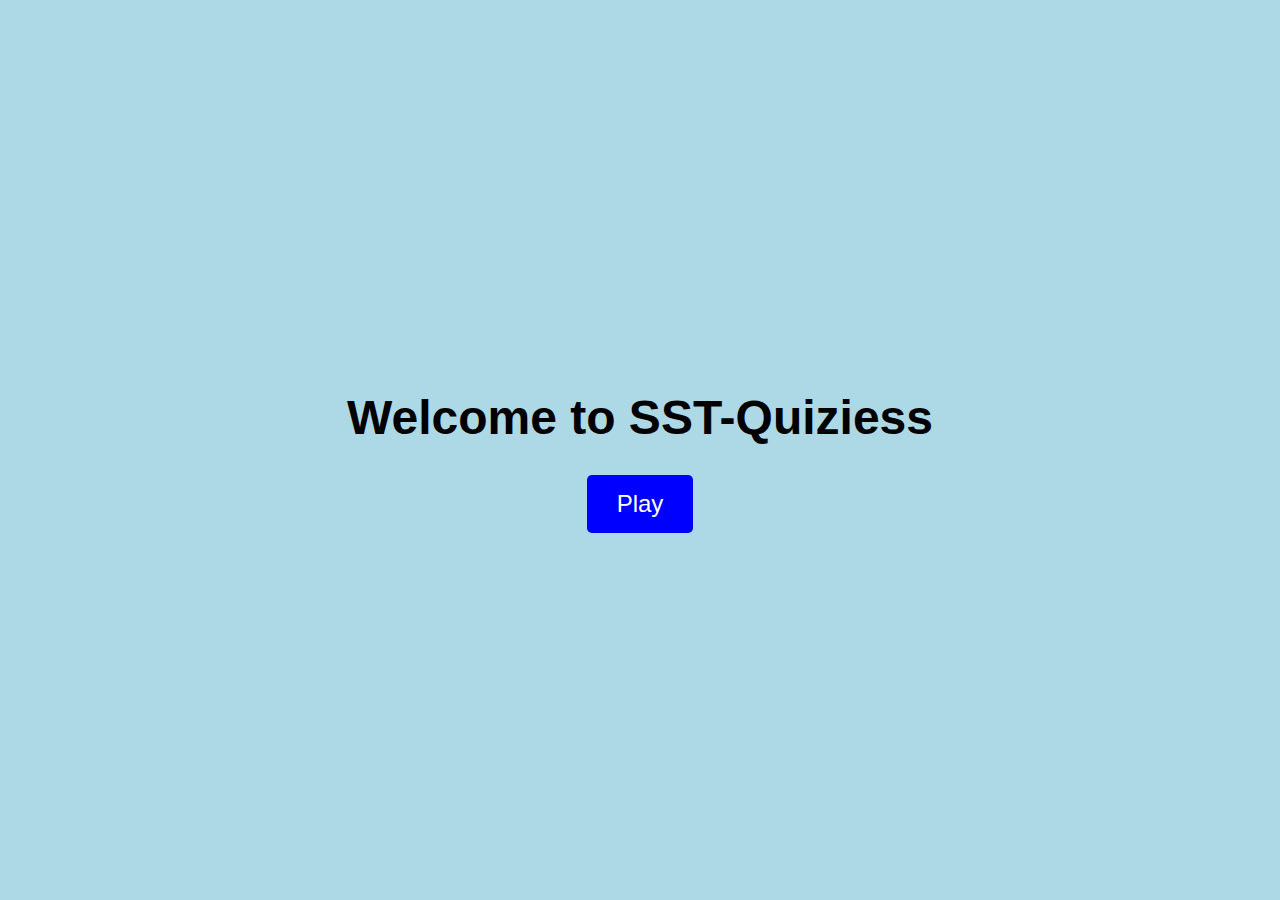
<file: index.html>
<!DOCTYPE html>
<html lang="en">
<head>
    <meta charset="UTF-8">
    <meta name="viewport" content="width=device-width, initial-scale=1.0">
    <title>SST-Quiziess </title>
    <link rel="stylesheet" href="styles.css">
</head>
<body>
    <div class="container">
        <h1>Welcome to SST-Quiziess</h1>
        <a href="game.html" class="button">Play</a>
    </div>
</body>
</html>
</file>
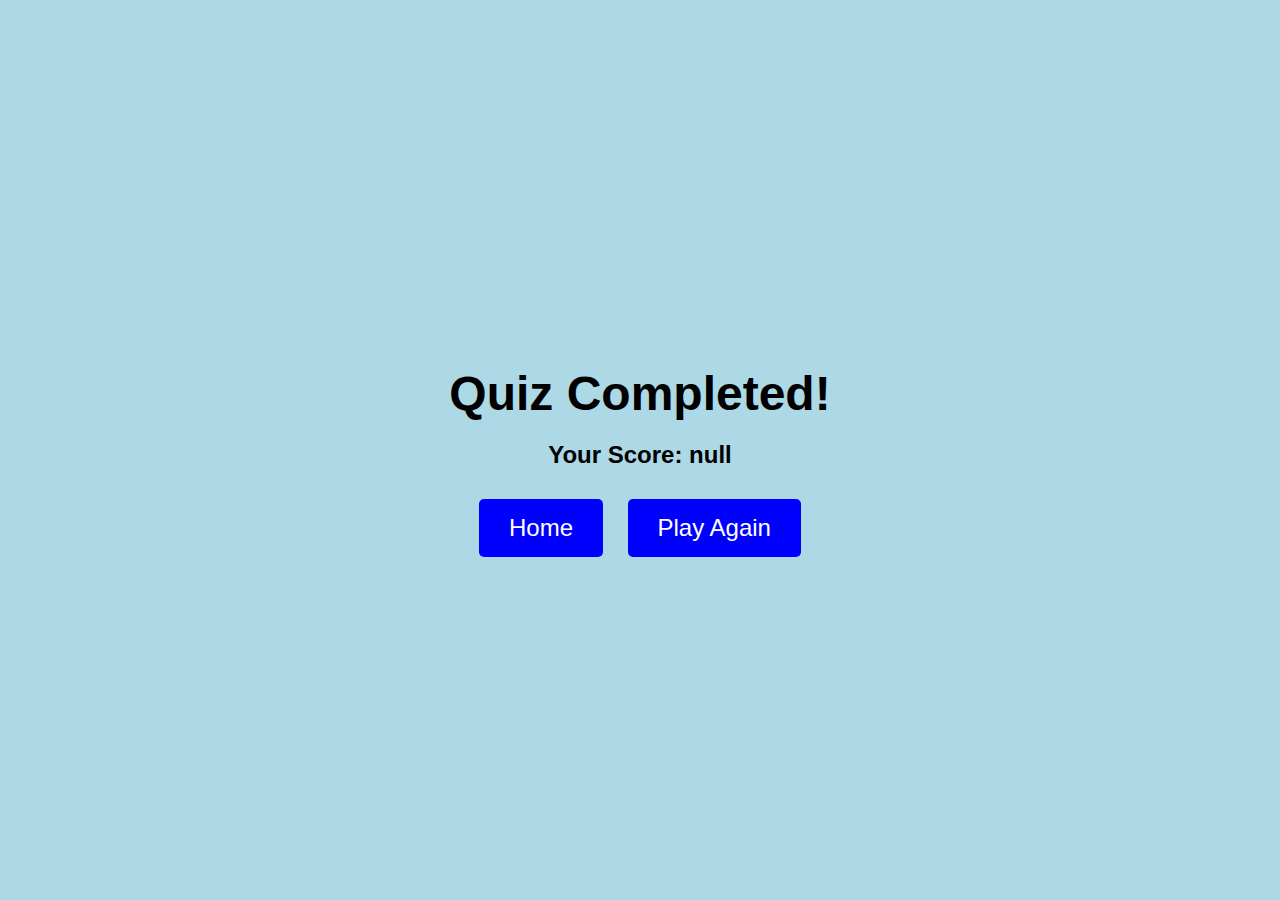
<file: end.html>
<!DOCTYPE html>
<html lang="en">
<head>
    <meta charset="UTF-8">
    <meta name="viewport" content="width=device-width, initial-scale=1.0">
    <title>Quiz End</title>
    <link rel="stylesheet" href="styles.css">
</head>
<body>
    <div class="container">
        <h1>Quiz Completed!</h1>
        <h2 id="finalScore">Your Score: 0</h2>
        <a href="index.html" class="button">Home</a>
        <a href="game.html" class="button">Play Again</a>
    </div>
    <script src="end.js"></script>
</body>
</html>
</file>
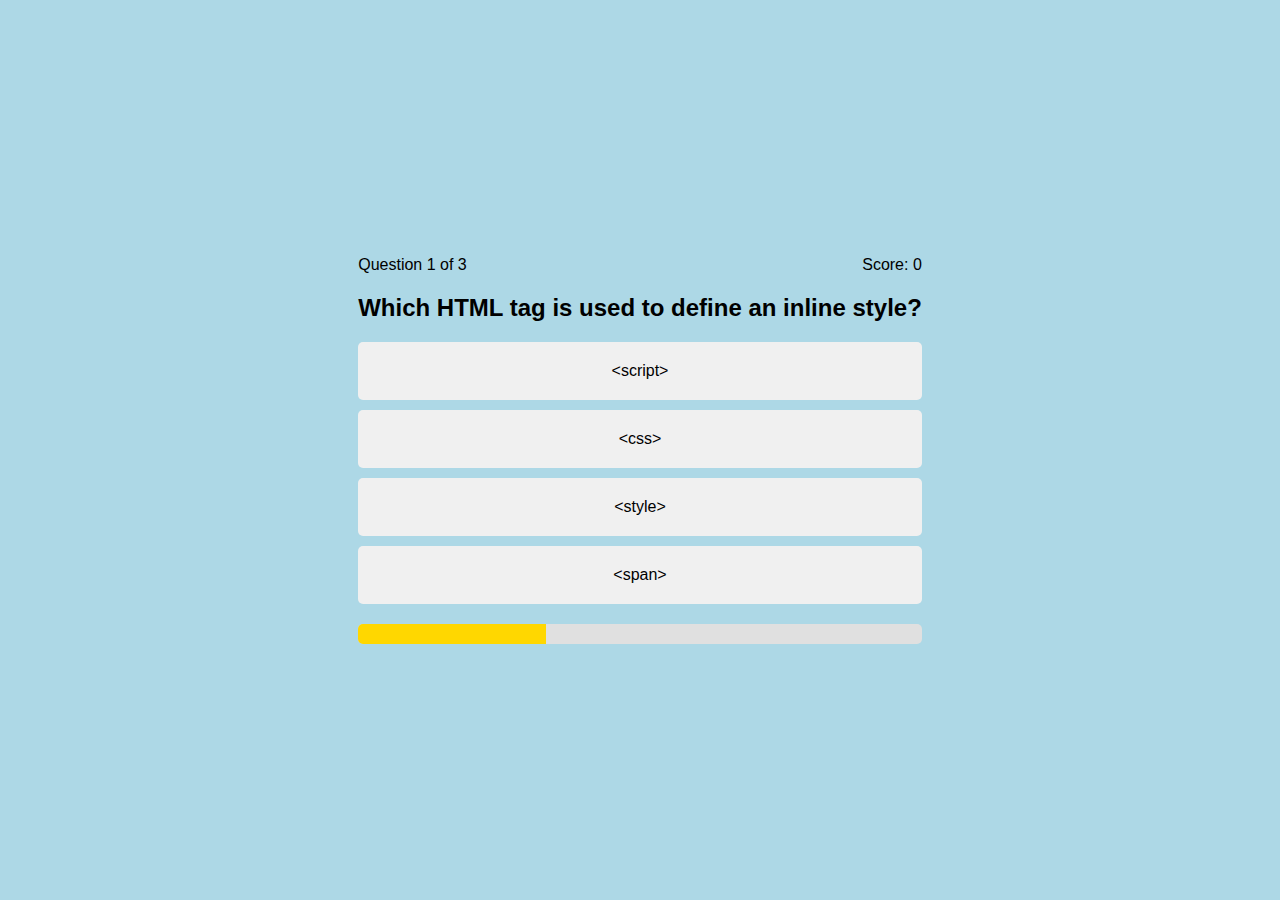
<file: game.html>
<!DOCTYPE html>
<html lang="en">
<head>
    <meta charset="UTF-8">
    <meta name="viewport" content="width=device-width, initial-scale=1.0">
    <title>Quiz Game</title>
    <link rel="stylesheet" href="styles.css">
</head>
<body>
    <div class="game-container">
        <div class="hud">
            <div id="questionNumber">Question 1/3</div>
            <div id="score">Score: 0</div>
        </div>
        <h2 id="question">Question goes here</h2>
        <div class="choices">
            <div class="choice" data-number="1">Choice 1</div>
            <div class="choice" data-number="2">Choice 2</div>
            <div class="choice" data-number="3">Choice 3</div>
            <div class="choice" data-number="4">Choice 4</div>
        </div>
        <div id="progressBar">
            <div id="progress"></div>
        </div>
    </div>
    <script src="game.js"></script>
</body>
</html>
</file>
<file: styles.css>
body {
    font-family: Arial, sans-serif;
    display: flex;
    justify-content: center;
    align-items: center;
    height: 100vh;
    margin: 0;
    background-color: lightblue;
}

.container {
    text-align: center;
}

h1 {
    font-size: 3rem;
    margin-bottom: 20px;
}

.button {
    display: inline-block;
    padding: 15px 30px;
    font-size: 1.5rem;
    color: white;
    background-color: blue;
    border: none;
    border-radius: 5px;
    text-decoration: none;
    transition: background-color 0.3s ease;
}

.button:hover {
    background-color: #0056b3;
}

.button-yellow {
    background-color: yellow;
    color: black;
}

.button-yellow:hover {
    background-color: #d4d400;
}

.button-white {
    background-color: white;
    color: black;
}

.button-white:hover {
    background-color: #e0e0e0;
}

.game-container {
    max-width: 600px;
    margin: auto;
    text-align: center;
}

.hud {
    display: flex;
    justify-content: space-between;
    margin-bottom: 20px;
}

.choice {
    background-color: #f0f0f0;
    padding: 20px;
    margin: 10px 0;
    border-radius: 5px;
    cursor: pointer;
    transition: background-color 0.3s ease;
}

.choice:hover {
    background-color: #d4d4d4;
}

#progressBar {
    background-color: #e0e0e0;
    border-radius: 5px;
    overflow: hidden;
    margin-top: 20px;
}

#progress {
    background-color: gold;
    height: 20px;
    width: 0;
    transition: width 0.3s ease;
}

.correct {
    background-color: green !important;
    color: white;
}

.incorrect {
    background-color: red !important;
    color: white;
}

.container a.button {
    margin: 10px;
}
</file>
